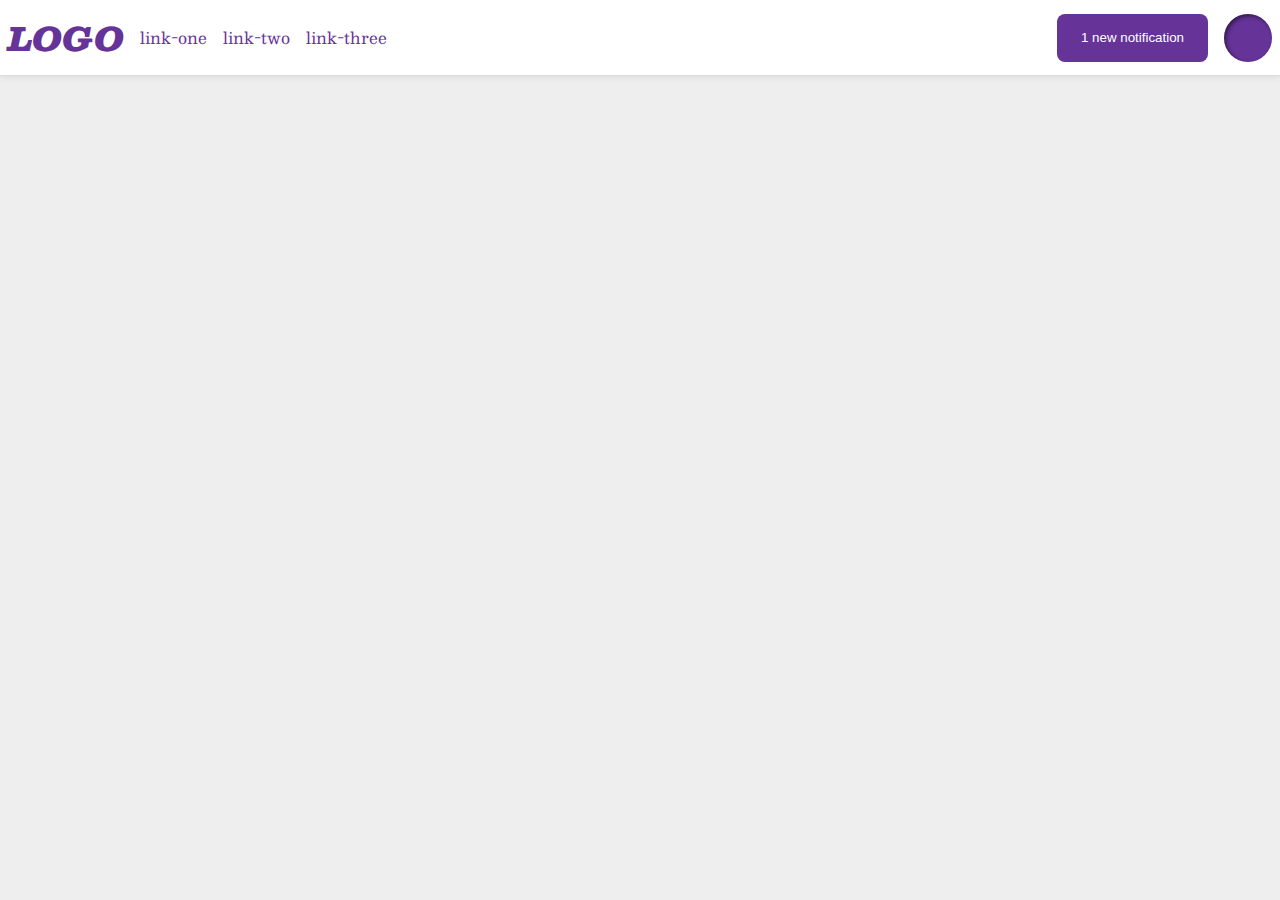
<file: flex/03-flex-header-2/index.html>
<!DOCTYPE html>
<html lang="en">
  <head>
    <meta charset="UTF-8">
    <meta http-equiv="X-UA-Compatible" content="IE=edge">
    <meta name="viewport" content="width=device-width, initial-scale=1.0">
    <title>Flex Header 2</title>
    <link rel="stylesheet" href="style.css">
  </head>
  <body>
    <div class="header">
      <div class="logo">
        LOGO
      </div>
      <ul class="links">
        <li><a href="https://google.com">link-one</a></li>
        <li><a href="https://google.com">link-two</a></li>
        <li><a href="https://google.com">link-three</a></li>
      </ul>
      <div class="right">
      <button class="notifications">
        1 new notification
      </button>
      <div class="profile-image"></div>
    </div>
    </div>
  </body>
</html>
</file>
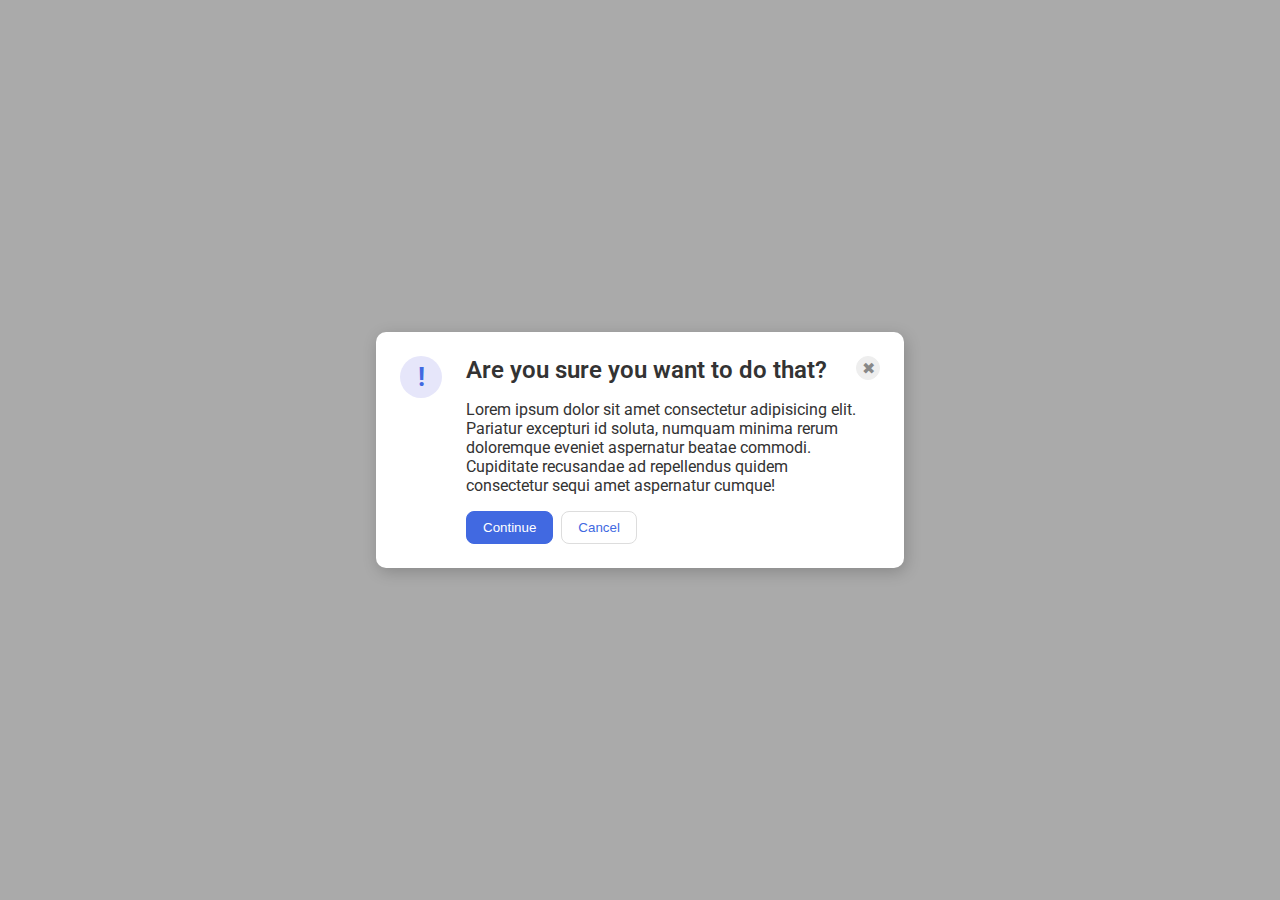
<file: flex/05-flex-modal/index.html>
<!DOCTYPE html>
<html lang="en">
  <head>
    <meta charset="UTF-8">
    <meta http-equiv="X-UA-Compatible" content="IE=edge">
    <meta name="viewport" content="width=device-width, initial-scale=1.0">
    <link rel="stylesheet" href="style.css">
    <title>Modal</title>
  </head>
  <body>
    <div class="modal">
        <div class="icon">!</div>
        <div class="modal-content">
        <div class="header">Are you sure you want to do that?</div>
        <div class="text">Lorem ipsum dolor sit amet consectetur adipisicing elit. Pariatur excepturi id soluta, numquam minima rerum doloremque eveniet aspernatur beatae commodi. Cupiditate recusandae ad repellendus quidem consectetur sequi amet aspernatur cumque!</div>
        <div class="buttons">
          <button class="continue">Continue</button>
          <button class="cancel">Cancel</button>
        </div>
        </div>
        <button class="close-button">✖</button>
      </div>
    </div>
  </body>
</html>
</file>
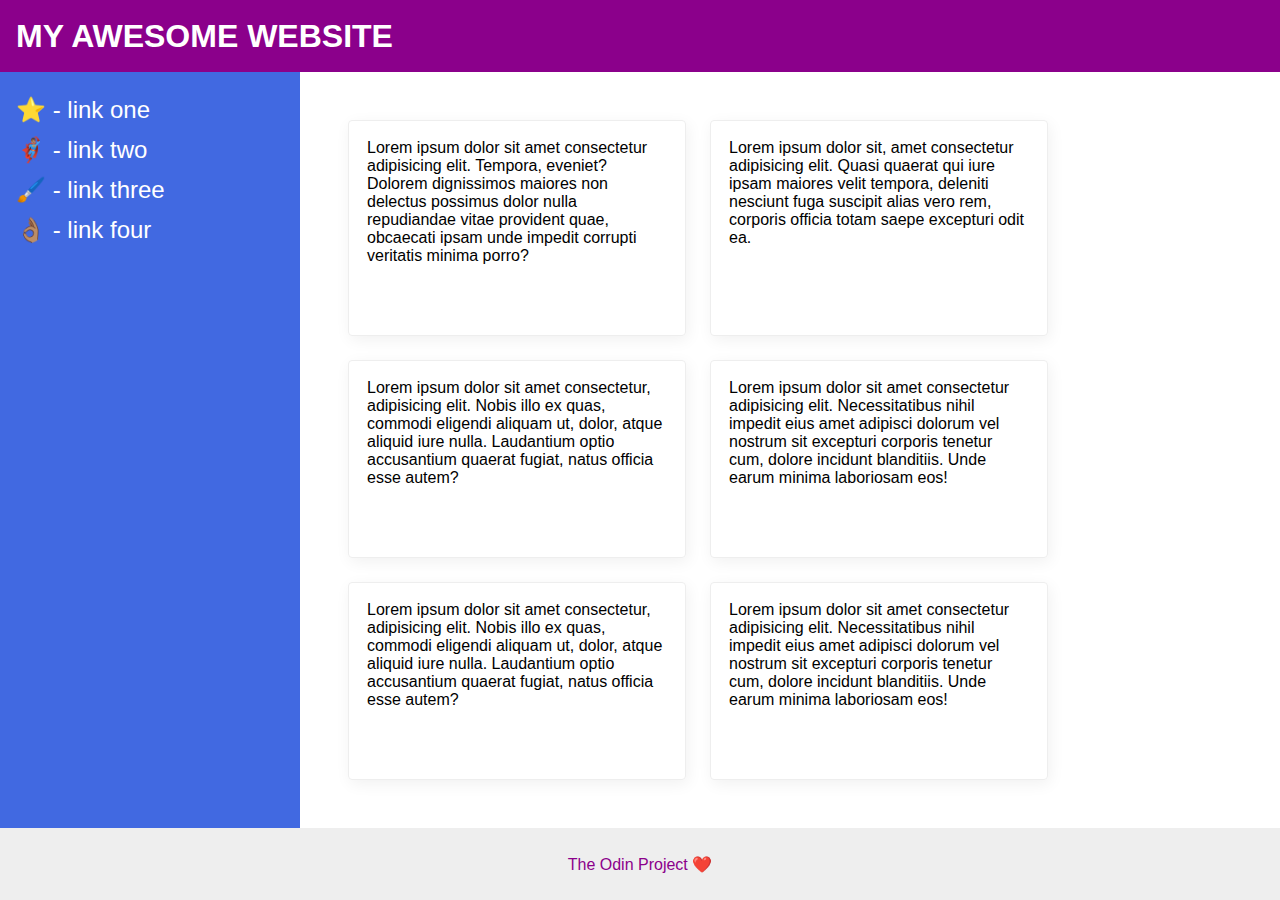
<file: flex/07-flex-layout-2/index.html>
<!DOCTYPE html>
<html lang="en">
  <head>
    <meta charset="UTF-8">
    <meta http-equiv="X-UA-Compatible" content="IE=edge">
    <meta name="viewport" content="width=device-width, initial-scale=1.0">
    <title>The Holy Grail</title>
    <link rel="stylesheet" href="style.css">
  </head>
  <body>
    <div class="header">
      MY AWESOME WEBSITE
    </div>
    
    <div class="content">
      <div class="sidebar">
        <ul>
          <li><a href="#">⭐ - link one</a></li>
          <li><a href="#">🦸🏽‍♂️ - link two</a></li>
          <li><a href="#">🖌️ - link three</a></li>
          <li><a href="#">👌🏽 - link four</a></li>
        </ul>
      </div>
      <div class="cards">
        <div class="card">Lorem ipsum dolor sit amet consectetur adipisicing elit. Tempora, eveniet? Dolorem dignissimos maiores non delectus possimus dolor nulla repudiandae vitae provident quae, obcaecati ipsam unde impedit corrupti veritatis minima porro?</div>
        <div class="card">Lorem ipsum dolor sit, amet consectetur adipisicing elit. Quasi quaerat qui iure ipsam maiores velit tempora, deleniti nesciunt fuga suscipit alias vero rem, corporis officia totam saepe excepturi odit ea.</div>
        <div class="card">Lorem ipsum dolor sit amet consectetur, adipisicing elit. Nobis illo ex quas, commodi eligendi aliquam ut, dolor, atque aliquid iure nulla. Laudantium optio accusantium quaerat fugiat, natus officia esse autem?</div>
        <div class="card">Lorem ipsum dolor sit amet consectetur adipisicing elit. Necessitatibus nihil impedit eius amet adipisci dolorum vel nostrum sit excepturi corporis tenetur cum, dolore incidunt blanditiis. Unde earum minima laboriosam eos!</div>
        <div class="card">Lorem ipsum dolor sit amet consectetur, adipisicing elit. Nobis illo ex quas, commodi eligendi aliquam ut, dolor, atque aliquid iure nulla. Laudantium optio accusantium quaerat fugiat, natus officia esse autem?</div>
        <div class="card">Lorem ipsum dolor sit amet consectetur adipisicing elit. Necessitatibus nihil impedit eius amet adipisci dolorum vel nostrum sit excepturi corporis tenetur cum, dolore incidunt blanditiis. Unde earum minima laboriosam eos!</div>
      </div>
    </div>

    <div class="footer">
      The Odin Project ❤️
    </div>
  </body>
</html>
</file>
<file: flex/03-flex-header-2/style.css>
/* this is some magical font-importing.  
you'll learn about it later. */
@import url('https://fonts.googleapis.com/css2?family=Besley:ital,wght@0,400;1,900&display=swap');

body {
  margin: 0;
  background: #eee;
  font-family: Besley, serif;
}

.header {
  background: white;
  border-bottom: 1px solid #ddd;
  box-shadow: 0 0 8px rgba(0,0,0,.1);
  display: flex;
  flex: 1;
  align-items: center;
  gap: 16px;
  padding:8px;
}

.profile-image {
  background: rebeccapurple;
  box-shadow: inset 2px 2px 4px rgba(0,0,0,.5);
  border-radius: 50%;
  width: 48px;
  height: 48px;
}

.logo {
  color: rebeccapurple;
  font-size: 32px;
  font-weight: 900;
  font-style: italic;
}

.right {
  display: flex;
  flex: 1;
  justify-content: right;
  gap: 16px;
}

button {
  border: none;
  border-radius: 8px;
  background: rebeccapurple;
  color: white;
  padding: 8px 24px;
  justify-self: right;
}

a {
  /* this removes the line under our links */
  text-decoration: none;
  color: rebeccapurple;
}

ul {
  list-style-type: none;
  display: flex;
  padding: 0;
  gap:16px;
}
</file>
<file: flex/05-flex-modal/style.css>
@import url('https://fonts.googleapis.com/css2?family=Roboto:wght@400;700&display=swap');

html, body {
  height: 100%;
}

body {
  font-family: Roboto, sans-serif;
  margin: 0;
  background: #aaa;
  color: #333;
  /* I'll give you this one for free lol */
  display: flex;
  align-items: center;
  justify-content: center;
}

.modal {
  display: flex;
  background: white;
  width: 480px;
  border-radius: 10px;
  box-shadow: 2px 4px 16px rgba(0,0,0,.2);
  padding: 24px;
  justify-content: space-between;
}

.modal-content {
  display: flex;
  flex-direction: column;
  gap: 16px;
  justify-content: space-between;
  align-items: start;
}

.header {
  font-weight: 600;
  font-size: 24px;
}

.icon {
  color: royalblue;
  font-size: 26px;
  font-weight: 700;
  background: lavender;
  width: 42px;
  height: 42px;
  border-radius: 50%;
  display: flex;
  align-items: center;
  justify-content: center;
  flex-shrink: 0;
  margin-right: 24px;
}

.buttons {
  display: flex;
  justify-content: left;
  gap: 8px;
}

.close-button {
  background: #eee;
  border-radius: 50%;
  color: #888;
  font-weight: 400;
  font-size: 16px;
  height: 24px;
  width: 24px;
  display: flex;
  align-items: center;
  justify-content: center;
  border: 1px solid #eee;
  padding: 0;
  flex-shrink: 0;
}

button {
  cursor: pointer;
  padding: 8px 16px;
  border-radius: 8px;
}

button.continue {
  background: royalblue;
  border: 1px solid royalblue;
  color: white;
}

button.cancel {
  background: white;
  border: 1px solid #ddd;
  color: royalblue;
}
</file>
<file: flex/07-flex-layout-2/style.css>
body {
  font-family: -apple-system, BlinkMacSystemFont, 'Segoe UI', Roboto, Oxygen, Ubuntu, Cantarell, 'Open Sans', 'Helvetica Neue', sans-serif;
  margin: 0;
  min-height: 100vh;
  display: flex;
  flex-direction: column;
  justify-content: space-between;
}

.content {
  min-height: 100%;
  display: flex;
  flex: 1;
}

.header {
  display: flex;
  align-items: center;
  padding: 0px 16px 0px 16px;
  height: 72px;
  background: darkmagenta;
  color: white;
  font-size: 32px;
  font-weight: 900;
}

.footer {
  height: 72px;
  background: #eee;
  color: darkmagenta;
  display: flex;
  justify-content: center;
  align-items: center;
  padding: 0px 18px 0px 18px;
}

.sidebar {
  display: flex;
  flex-direction: column;
  flex: 1 0 auto;
  min-width: 300px;
  padding: 0 0 0 16px;
  width: 300px;
  background: royalblue;
  box-sizing: border-box;
  font-size: 24px;
}

.cards {
  padding: 48px;
  display: flex;
  gap: 24px;
  flex: 1 1 auto;
  flex-wrap: wrap;
}

.card {
  max-width: 300px;
  border: 1px solid #eee;
  box-shadow: 2px 4px 16px rgba(0,0,0,.06);
  border-radius: 4px;
  padding: 18px;
}

ul {
  padding: 0;
  display: flex;
  flex-direction: column;
  gap: 12px;
  list-style: none;
}

a {
  color: white;
  text-decoration: none;
}
</file>
